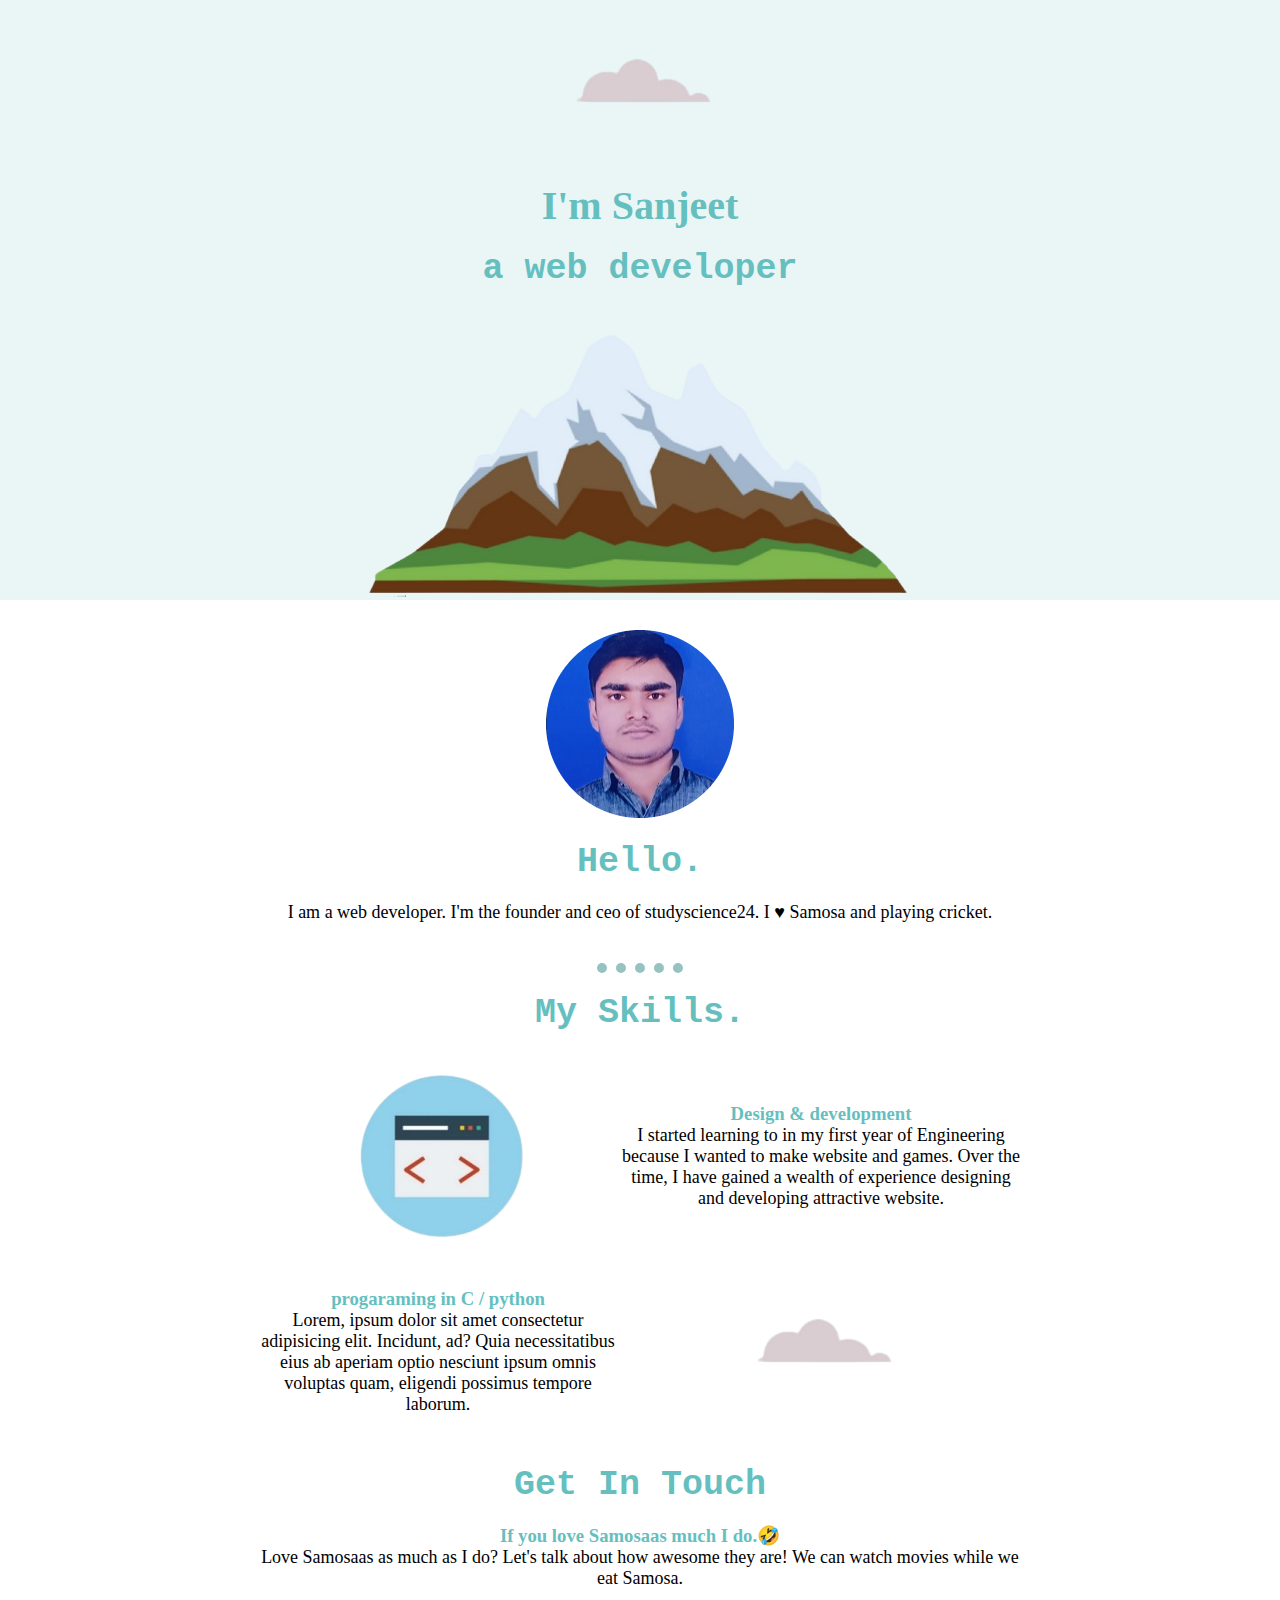
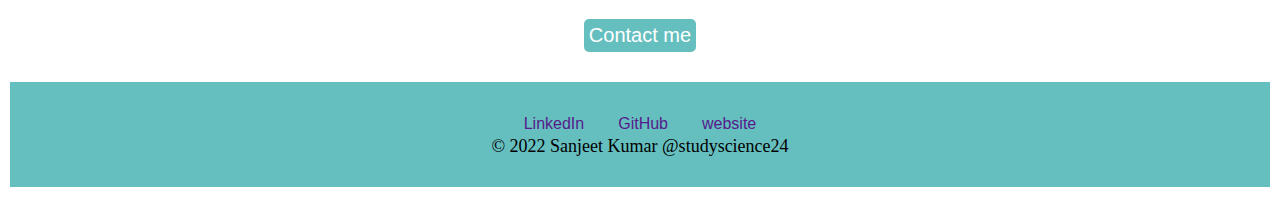
<file: index.html>
<!DOCTYPE html>
<html lang="en">
<head>
    <meta charset="UTF-8">
    <meta http-equiv="X-UA-Compatible" content="IE=edge">
    <meta name="viewport" content="width=device-width, initial-scale=1.0">
    <title>Sanjeet Kumar's personal page</title>
    <link rel="stylesheet" href="styles.css">
</head>
<body>
    <div class="top">
        <table>
            <tr><img src="cloud.png" alt=""></tr>
            <tr>
                <h1>I'm Sanjeet</h1>
                <h2>a web developer</h2>  
            </tr>
            <!-- <tr> 
                <img src="cloud.png" alt="">
            </tr> -->
            <tr><img src="cen.png" alt=""></tr>

        </table>
        
    </div>

    <div class="mid">
        <img src="sanjeet.png" alt="sanjeet picture">
        <h2>Hello.</h2>
        <p>I am a web developer. I'm the founder and ceo of studyscience24. I ♥ Samosa and playing cricket.</p>

        <hr>

        <h2>My Skills.</h2>
        <table class="skilltable" >
            <tr id="sk1">
                <td><img src="code.png" alt="" class="code"></td>
                <td class="tdbox" >
                    <h3>Design & development</h3>
                    <p>I started learning to in my first year of Engineering because I wanted to make website and games. Over the time, I have gained a wealth of experience designing and developing attractive website.</p>
                </td>
                
            </tr>
            <tr id="sk2">
                <td class="tdbox">
                    <h3>progaraming in C / python</h3>
                    <p>Lorem, ipsum dolor sit amet consectetur adipisicing elit. Incidunt, ad? Quia necessitatibus eius ab aperiam optio nesciunt ipsum omnis voluptas quam, eligendi possimus tempore laborum.</p>
                </td>
                <td>
                    <img src="cloud.png" alt="" class="programing">
                </td>

            </tr>

        </table>
        <h2>Get In Touch</h2>
        <h3>If you love Samosaas much I do.🤣</h3>
        <p>Love Samosaas as much as I do? Let's talk about how awesome they are! We can watch movies while we eat Samosa.</p>
    </div>
    <div class="btn"><a href="contact.html">Contact me</a></div>

    <div class="last">
        <table>
            <tr>
                <td><a href="">LinkedIn</a></td>
                <td><a href="">GitHub</a></td>
                <td><a href="">website</a></td>
            </tr>
        </table>
        <p>© 2022 Sanjeet Kumar @studyscience24</p>
    </div>

</html>
</file>
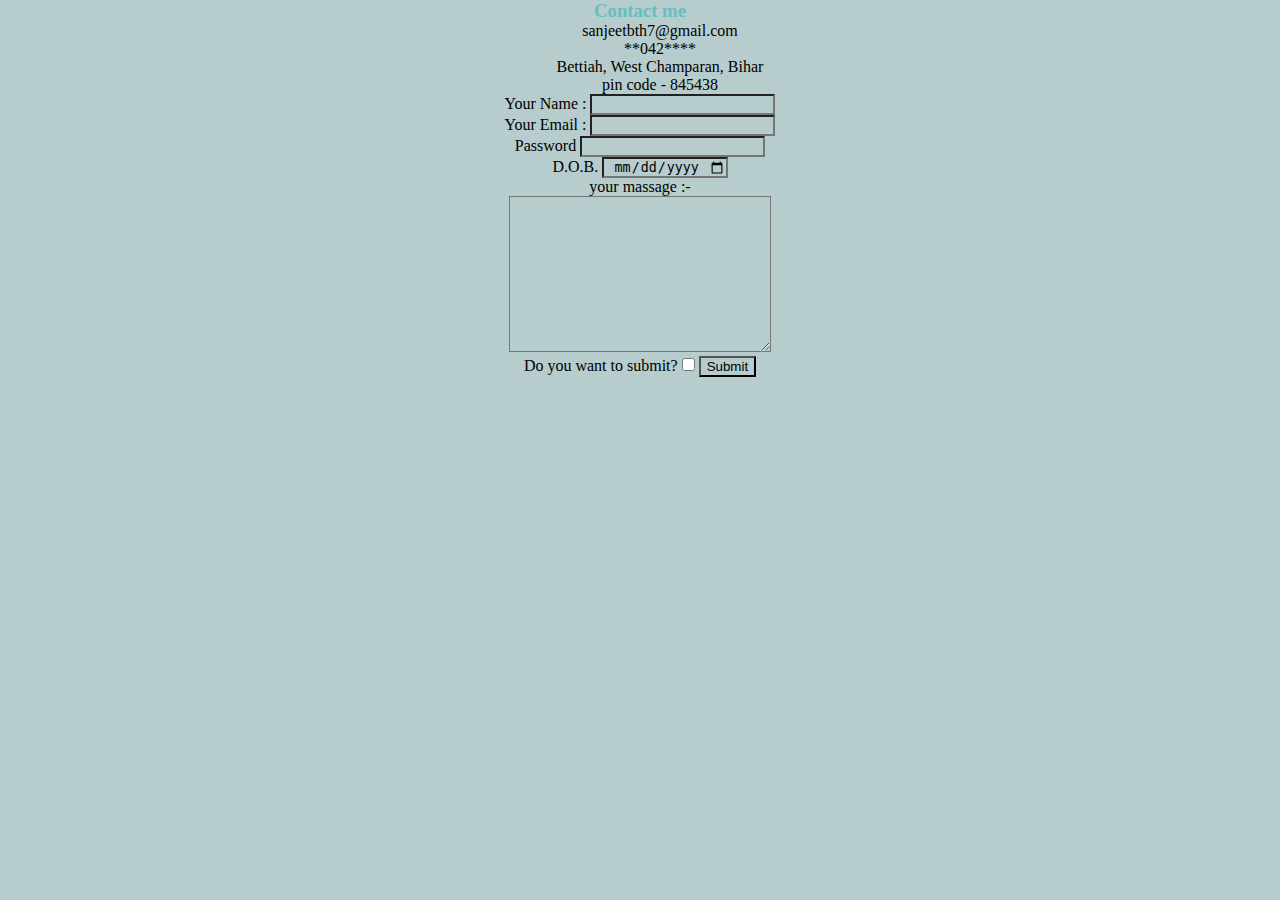
<file: contact.html>
<!DOCTYPE html>
<html lang="en">
<head>
    <meta charset="UTF-8">
    <meta http-equiv="X-UA-Compatible" content="IE=edge">
    <meta name="viewport" content="width=device-width, initial-scale=1.0">
    <title>contact</title>

    <link rel="stylesheet" href="styles.css">


    <style>
        *{
            margin: auto;
            text-align: center;
            background-color: #b7cccc;
        }
        ul{
            list-style: none;
        }
    </style>

</head>
<body>
    <h3>Contact me</h3>
    <ul>
        <li>sanjeetbth7@gmail.com</li>
        <li>**042****</li>
        <li>Bettiah, West Champaran, Bihar</li>
        <li>pin code - 845438</li>
    </ul>
    <form class="" action="mailto:studyscience00@gmail.com" method="post" >
    <!-- <form action="index.html"> -->
        <label for="">Your Name : </label>
        <input type="text" name="Name">
        <!-- <input type="color"> -->
        <br> <!-- to break line and go to next line-->
        <label for="">Your Email : </label>
        <input type="email" name="Your Email">
        <br>
        <label for="">Password</label>
        <input type="password" name="Password" value="">
        <br>
        <label>D.O.B. </label>
        <input type="date" name="DOB">
        <br>
        <label for="">your massage :-</label>
        <br>
        <textarea name="Your massage" id="" cols="30" rows="10"></textarea>
        <br>
        <label> Do you want to submit?</label>
        <input type="checkbox" size="450*450">
        <input type="submit">
    </form>
</body>
</html>
</file>
<file: styles.css>
*{
    margin: auto;
    text-align: center;
}
p{
    font-size: large;
}
hr{
    color: #97c2c2;
    border-style: none;
    border-bottom-style:dotted;
    border-width: 10px;
    width: 6%;
    padding: 20px;
}
h1,h2,h3{
    color: #66BFBF;
}
h1{
    font-family: cursive;
    font-size: 40px;
    color: #66BFBF;
}

h2{
    font-family: 'Courier New', Courier, monospace;
    font-size: 35px;
    color: #66BFBF;
    padding: 20px;
}

h3{
    color: #66BFBF;
}

.top{
    background-color: #EAF6F6;
    height: 600px;
    /* padding: 100px 100px 200px 450px; top right bottom left */
}
.top div{
    border: 2px solid black;
}

.mid{
    background-color: white;
    background-position: center;
    border: #66BFBF;
    width: 60%;
    margin-bottom: 30px;
    margin-top: 30px;
}

.last{
    margin: 10px;
    background-color: #66BFBF;
    padding: 30px  450px;
}
.last a{
    text-decoration: none;
    font-family: Impact, Haettenschweiler, 'Arial Narrow Bold', sans-serif;
    padding: 10px;
    margin: 5px;
}
.last a:hover{
    color: white;
}
/* table img{
    width: 150;
    height: 150;
}

.tdbox{
    width: 250;
} */

.btn{
    width: fit-content;
    padding: 5px;
    background-color: #66BFBF;
    border-radius: 5px;
    margin-bottom: 30px;
    font-family: Verdana, Geneva, Tahoma, sans-serif;
    font-size: 20px;
}
.btn:hover{
    background-color: #93cccc;
}
.btn a{
    text-decoration: none;
    color: white;
}
</file>
